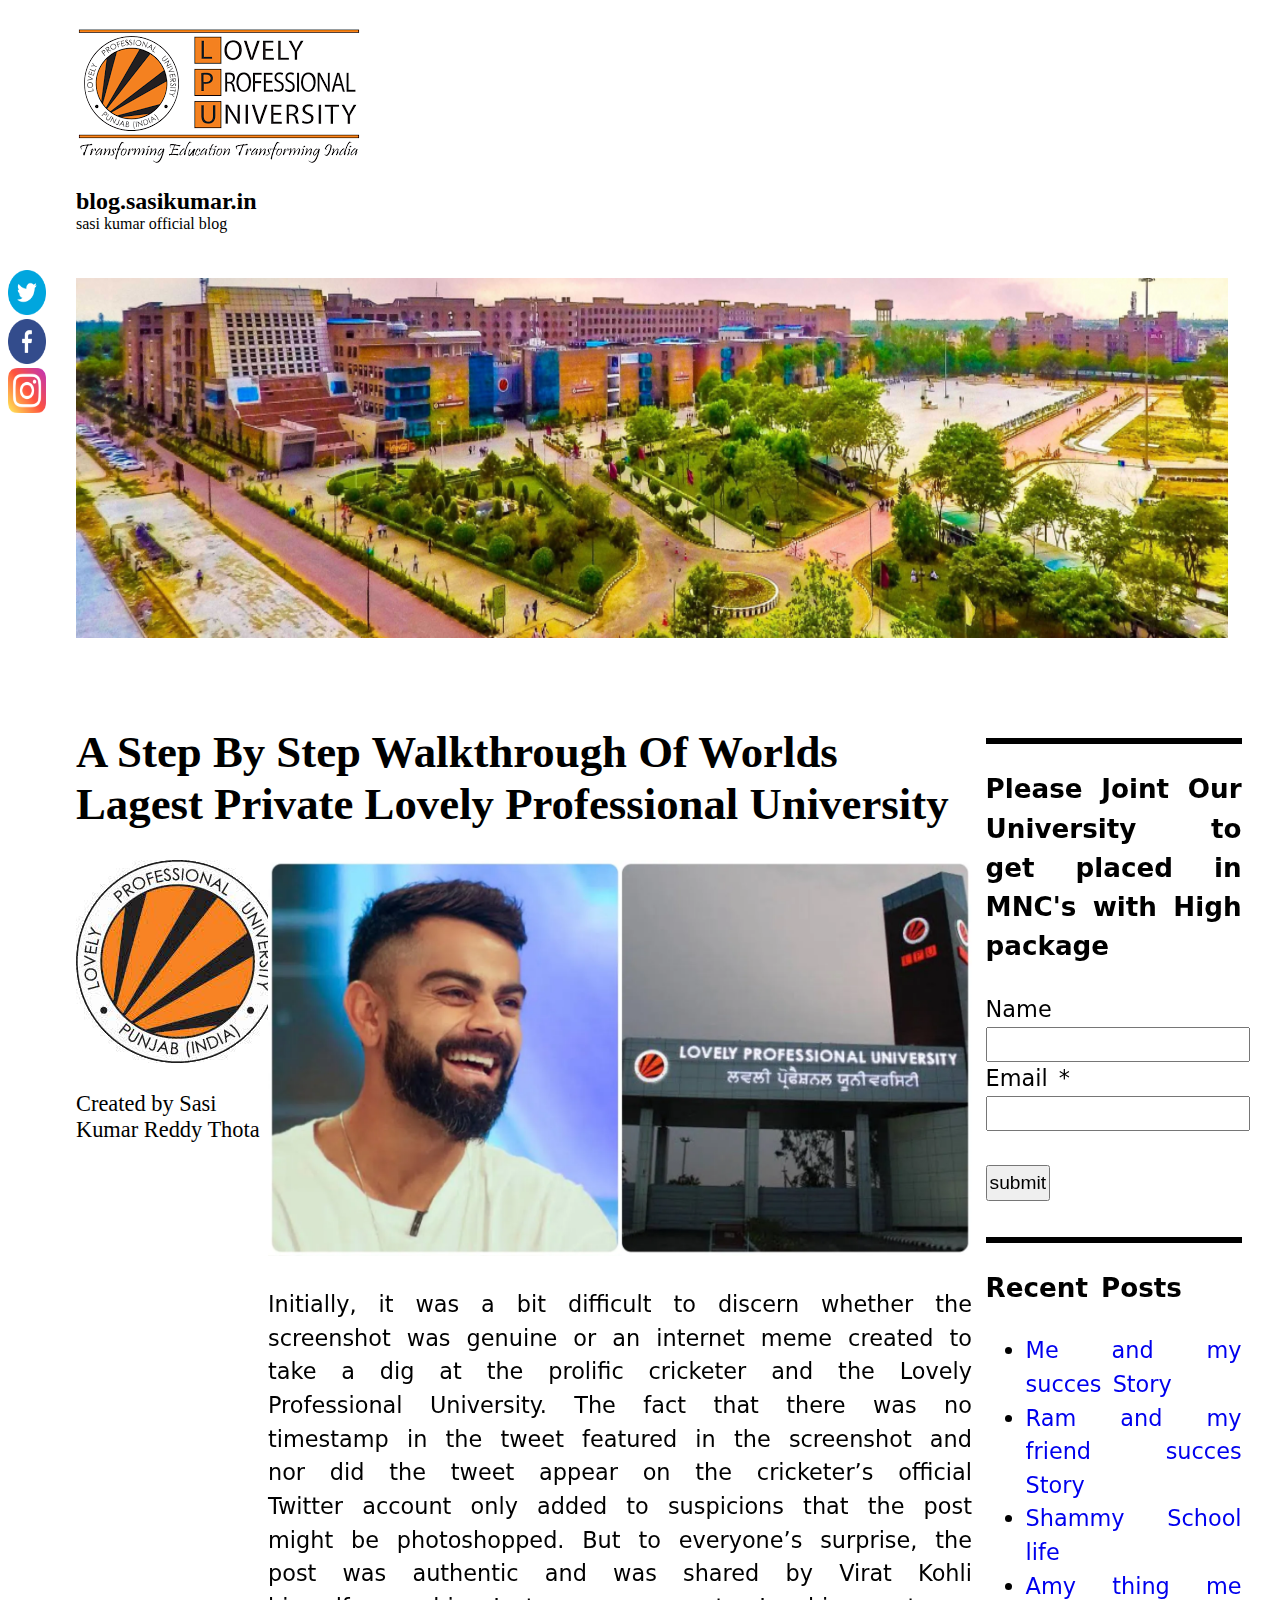
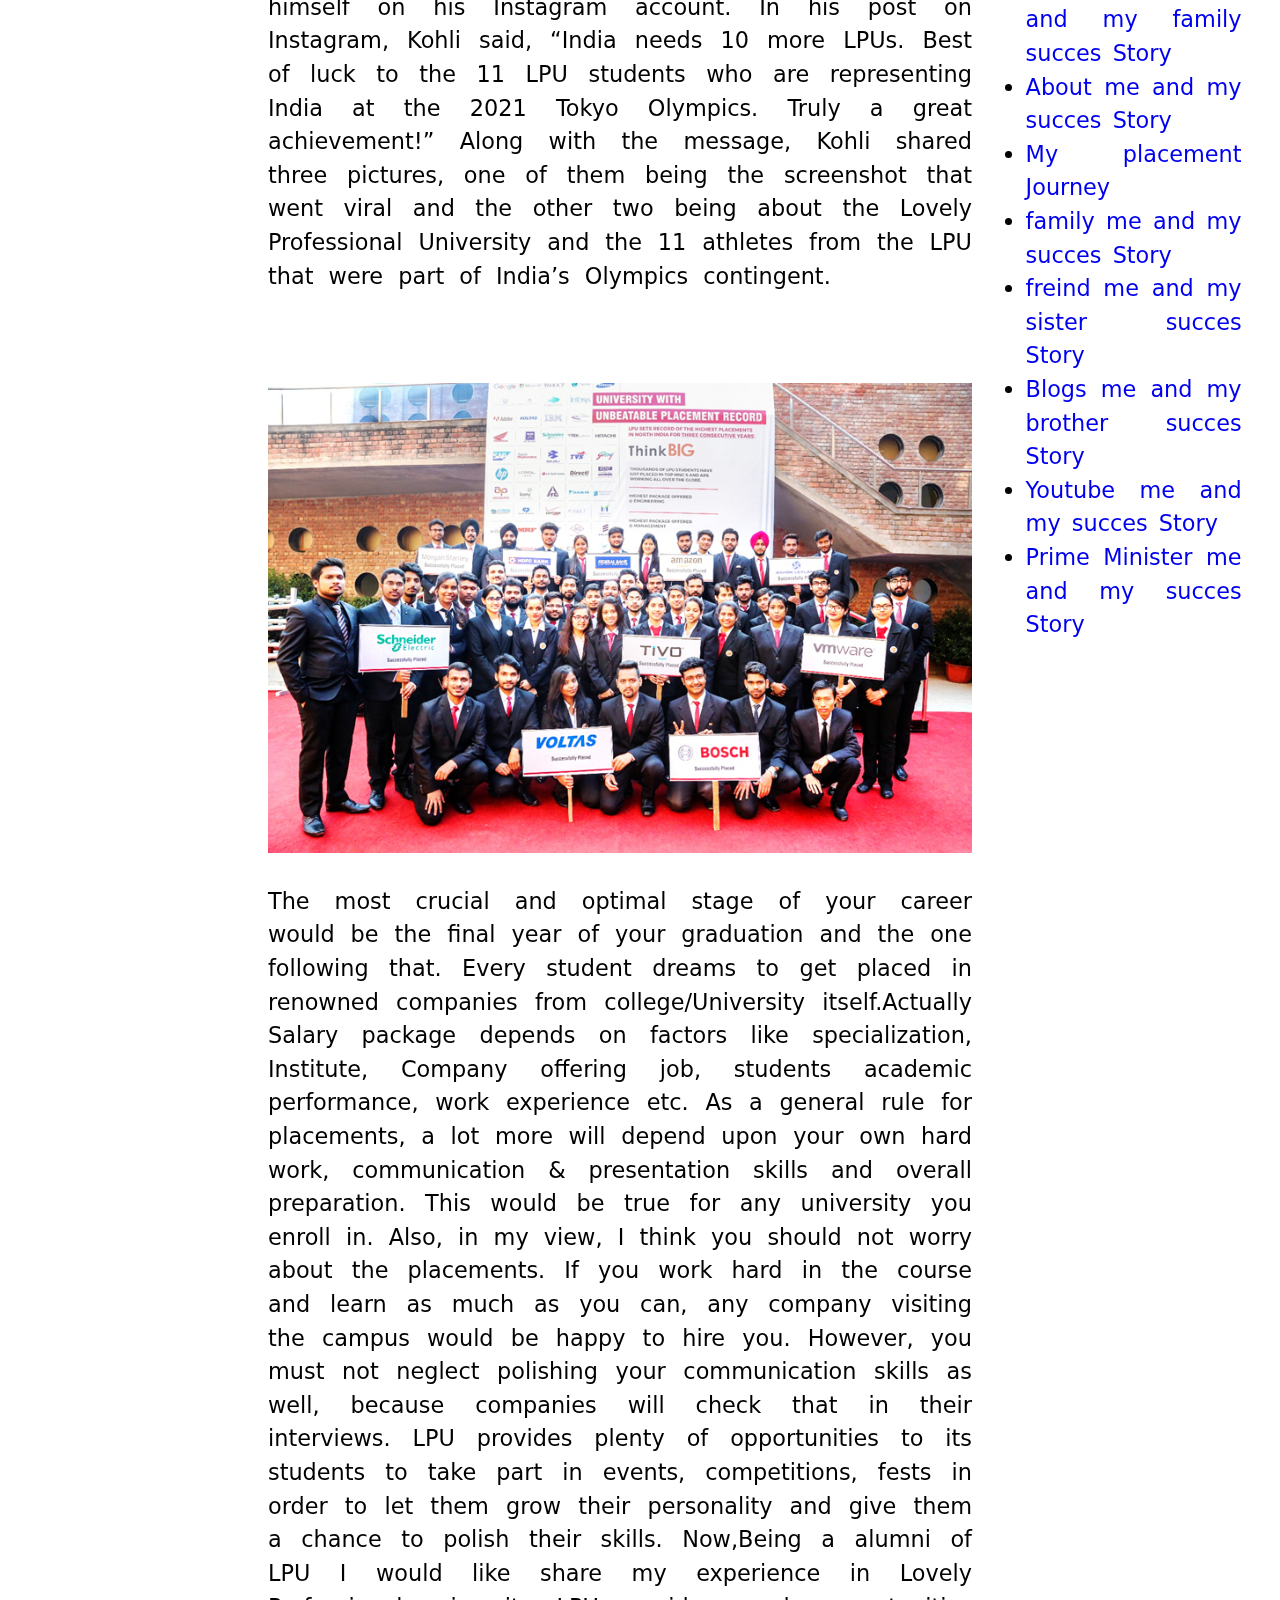
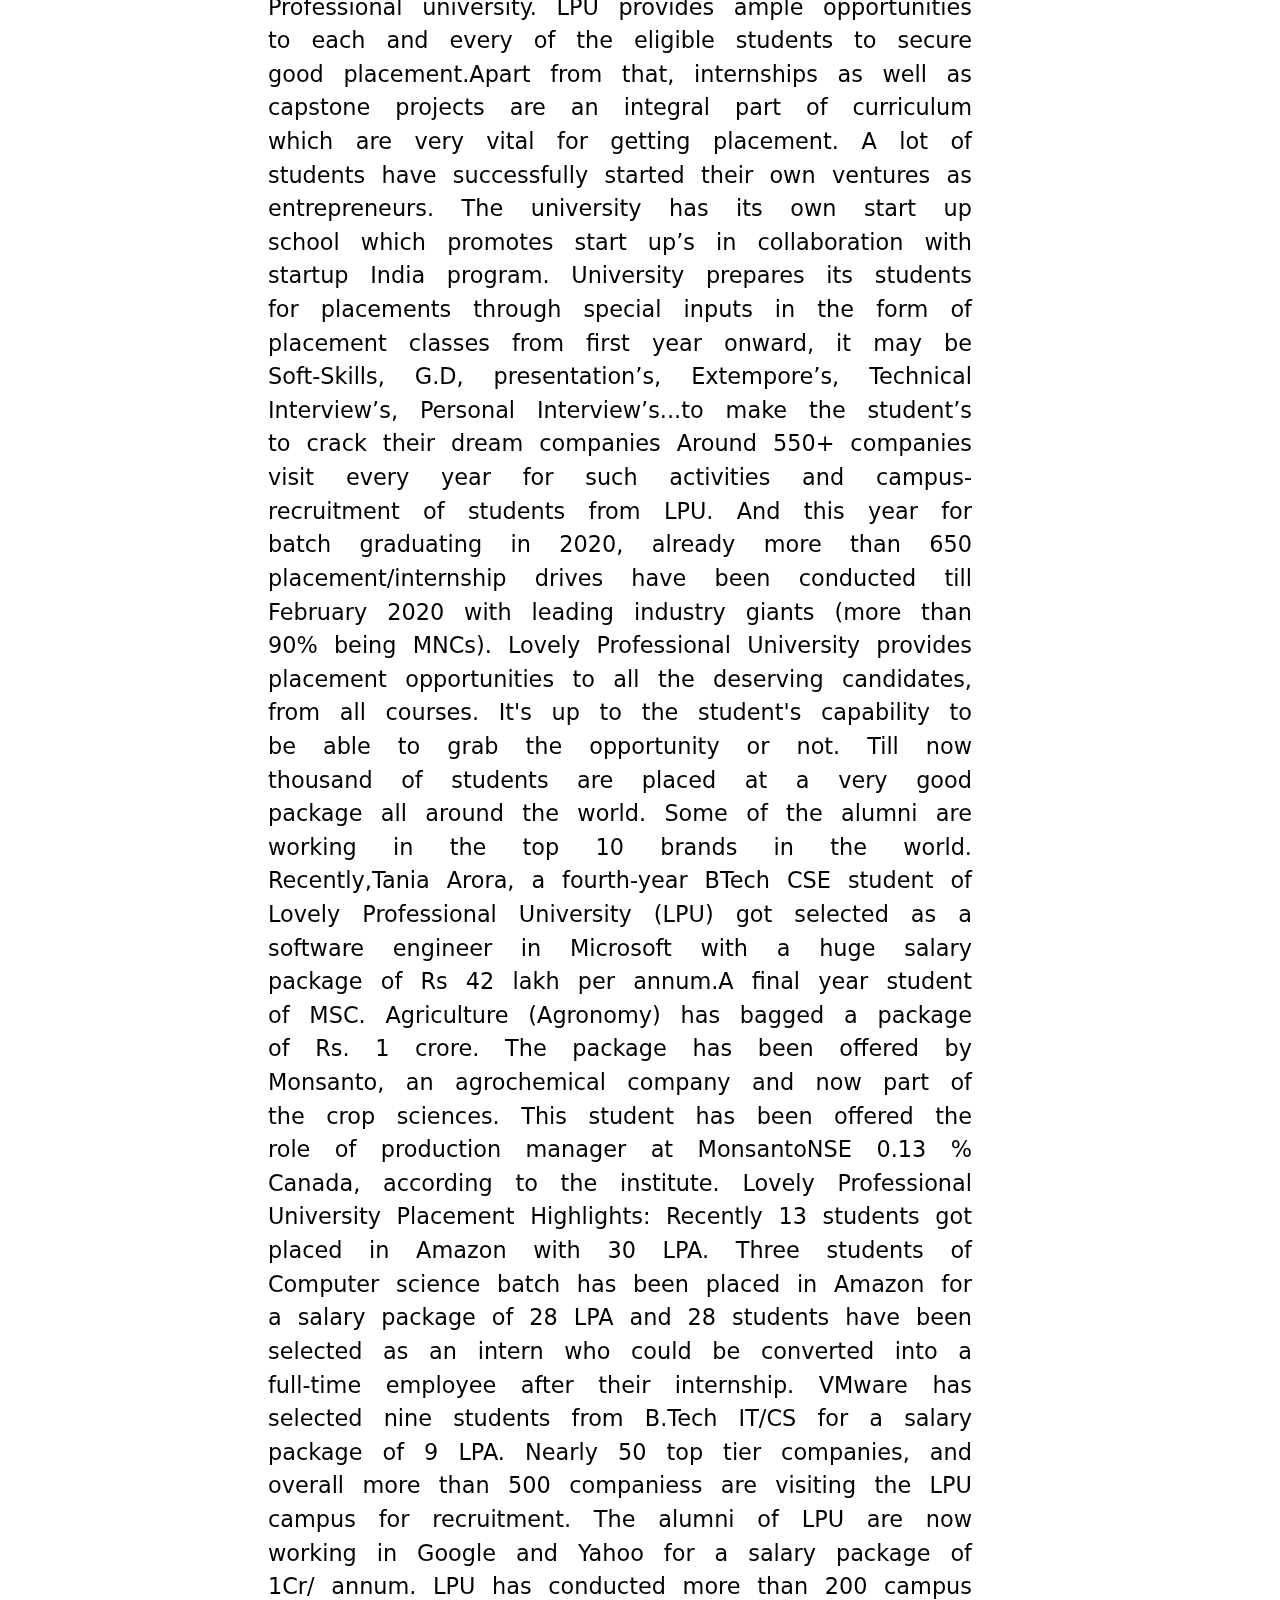
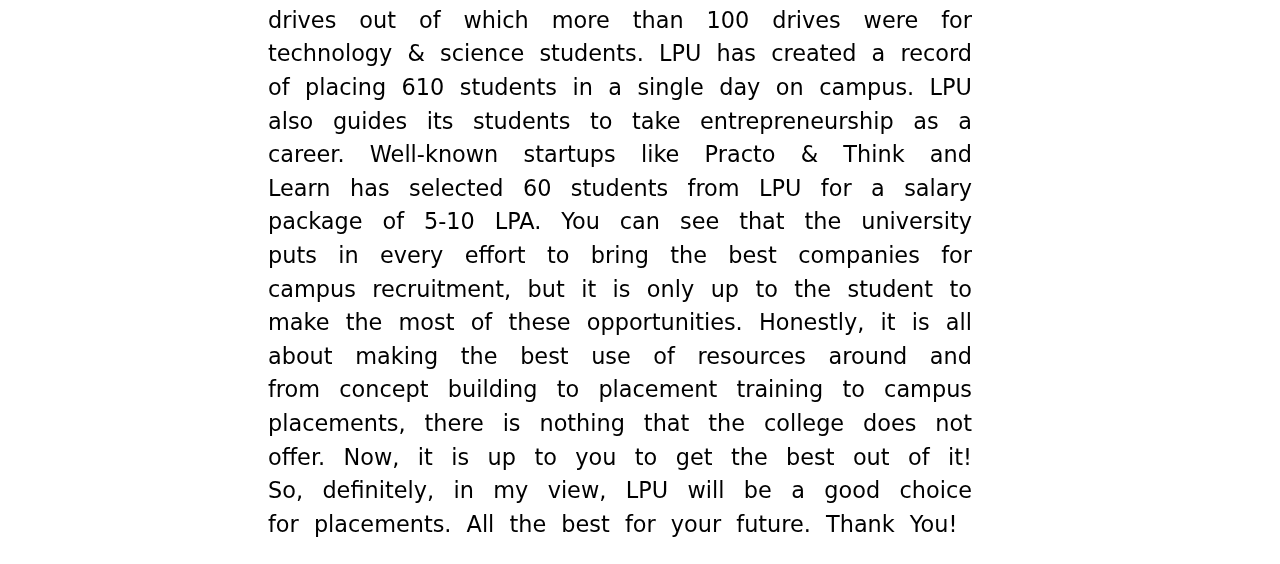
<file: blog/index.html>
<!DOCTYPE html>
<html lang="en">
<head>
    <meta charset="UTF-8">
    <meta http-equiv="X-UA-Compatible" content="IE=edge">
    <meta name="viewport" content="width=device-width, initial-scale=1.0">
    <link rel="stylesheet" href="style.css">
    <title>My Blog</title>
</head>
<body>
    <div id="social-media">
        <img src="twitter.png" alt="" class="media">
        <img src="facebook.png" alt="" class="media">
        <img src="instagram.png" alt="" class="media">
    </div>
    <div class="container">
        <header>
            <img src="download.png" alt="">
            <h2><b>blog.sasikumar.in</b></h2>
            <p>sasi kumar official blog</p>
            <img id="head-image" src="lpu-image.jpg" alt="lpu-online">
        </header>
        <main>
            <div class="heading">
                <h1>A step by step walkthrough of worlds lagest private Lovely Professional University</h1>
            </div>
            <div class="blog-content">
                <div class="author-info">
                    <img src="lpu-logo.jpeg" alt="">
                    <p>Created by Sasi Kumar Reddy Thota</p>
                </div>
                <div class="main-content">
                    <img class="main-images" src="virat.webp" alt="">
                    <p>Initially, it was a bit difficult to discern whether the screenshot was genuine or an internet meme created to take a dig at the prolific cricketer 
                        and the Lovely Professional University. The fact that there was no timestamp in the tweet featured in the screenshot and nor did the tweet appear 
                        on the cricketer’s official Twitter account only added to suspicions that the post might be photoshopped.
                        But to everyone’s surprise, the post was authentic and was shared by Virat Kohli himself on his Instagram account. In his post on Instagram,
                        Kohli said, “India needs 10 more LPUs. Best of luck to the 11 LPU students who are representing India at the 2021 Tokyo Olympics. Truly a great
                        achievement!” Along with the message, Kohli shared three pictures, one of them being the screenshot that went viral
                        and the other two being about the Lovely Professional University and the 11 athletes from the LPU that were part of India’s Olympics contingent.
                    </p><br><br>
                    <img src="fillollu.png" alt="" class="main-images">
                    <p>
                        The most crucial and optimal stage of your career would be the final year of your graduation and the one following that. Every 
                        student dreams to get placed in renowned companies from college/University itself.Actually Salary package depends on factors 
                        like specialization, Institute, Company offering job, students academic performance, work experience etc. As a general rule for placements, a lot more will depend upon your own hard work, communication & presentation skills and overall preparation. This would be true for any university you enroll in. Also, in my view, I think you should not worry about the placements. If you work hard in the course and learn as much as you can, any company visiting the campus would be happy to hire you. However, you must not neglect polishing your communication skills as well, because companies will check that in their interviews. LPU provides plenty of opportunities to its students to take part in events, competitions, fests in order to let them grow their personality and give them a chance to polish their skills. Now,Being a alumni of LPU I would like share my experience in Lovely Professional university. LPU provides ample opportunities to each and every of the eligible students to secure good placement.Apart from that, internships as well as capstone projects are an integral part of curriculum which are very vital for getting placement. A lot of students have successfully started their own ventures as entrepreneurs. The university has its own start up school which promotes start up’s in collaboration with startup India program. University prepares its students for placements through special inputs in the form of placement classes from first year onward, it may be Soft-Skills, G.D, presentation’s, Extempore’s, Technical Interview’s, Personal Interview’s...to make the student’s to crack their dream companies Around 550+ companies visit every year for such activities and campus-recruitment of students from LPU. And this year for batch graduating in 2020, already more than 650 placement/internship drives have been conducted till February 2020 with leading industry giants (more than 90% being MNCs). Lovely Professional University provides placement opportunities to all the deserving candidates, from all courses. It's up to the student's capability to be able to grab the opportunity or not. Till now thousand of students are placed at a very good package all around the world. Some of the alumni are working in the top 10 brands in the world. Recently,Tania Arora, a fourth-year BTech CSE student of Lovely Professional University (LPU) got selected as a software engineer in Microsoft with a huge salary package of Rs 42 lakh per annum.A final year student of MSC. Agriculture (Agronomy) has bagged a package of Rs. 1 crore. The package has been offered by Monsanto, an agrochemical company and now part of the crop sciences. This student has been offered the role of production manager at MonsantoNSE 0.13 % Canada, according to the institute. Lovely Professional University Placement Highlights: Recently 13 students got placed in Amazon with 30 LPA. Three students of Computer science batch has been placed in Amazon for a salary package of 28 LPA and 28 students have been selected as an intern who could be converted into a full-time employee after their internship. VMware has selected nine students from B.Tech IT/CS for a salary package of 9 LPA. Nearly 50 top tier companies, and overall more than 500 companiess are visiting the LPU campus for recruitment. The alumni of LPU are now working in Google and Yahoo for a salary package of 1Cr/ annum. LPU has conducted more than 200 campus drives out of which more than 100 drives were for technology & science students. LPU has created a record of placing 610 students in a single day on campus. LPU also guides its students to take entrepreneurship as a career. Well-known startups like Practo & Think and Learn has selected 60 students from LPU for a salary package of 5-10 LPA. You can see that the university puts in every effort to bring the best companies for campus recruitment, but it is only up to the student to make the most of these opportunities. Honestly, it is all about making the best use of resources around and from concept building to placement training to campus placements, there is nothing that the college does not offer. Now, it is up to you to get the best out of it! So, definitely, in my view, LPU will be a good choice for placements. All the best for your future. Thank You!
                    </p>
                </div>
            </div>
            <aside>
                <h3>Please Joint Our University to get placed in MNC's with High package</h3>
                <form action="">
                    <label for="name">Name</label> <br>
                    <input type="text" id="name" class="input"><br>
                    <label for="email">Email * </label><br>
                    <input type="email" id="email" class="input" required><br> <br>
                    <input type="submit" value="submit" class="submit">
                </form>
                <div>
                    <h3>Recent Posts</h3>
                    <ul>
                        <li><a href="#">Me and my succes Story</a></li>
                        <li><a href="#">Ram and my friend succes Story</a></li>
                        <li><a href="#">Shammy School life</a></li>
                        <li><a href="#">Amy thing me and my family succes Story</a></li>
                        <li><a href="#">About me and my succes Story</a></li>
                        <li><a href="#">My placement Journey</a></li>
                        <li><a href="#">family me and my succes Story</a></li>
                        <li><a href="#">freind me and my sister succes Story</a></li>
                        <li><a href="#">Blogs me and my brother succes Story</a></li>
                        <li><a href="#">Youtube me and my succes Story</a></li>
                        <li><a href="#">Prime Minister me and my succes Story</a></li>
                        
                    </ul>
                </div>

            </aside>
        </main>
       
    </div>
    
</body>
</html>
</file>
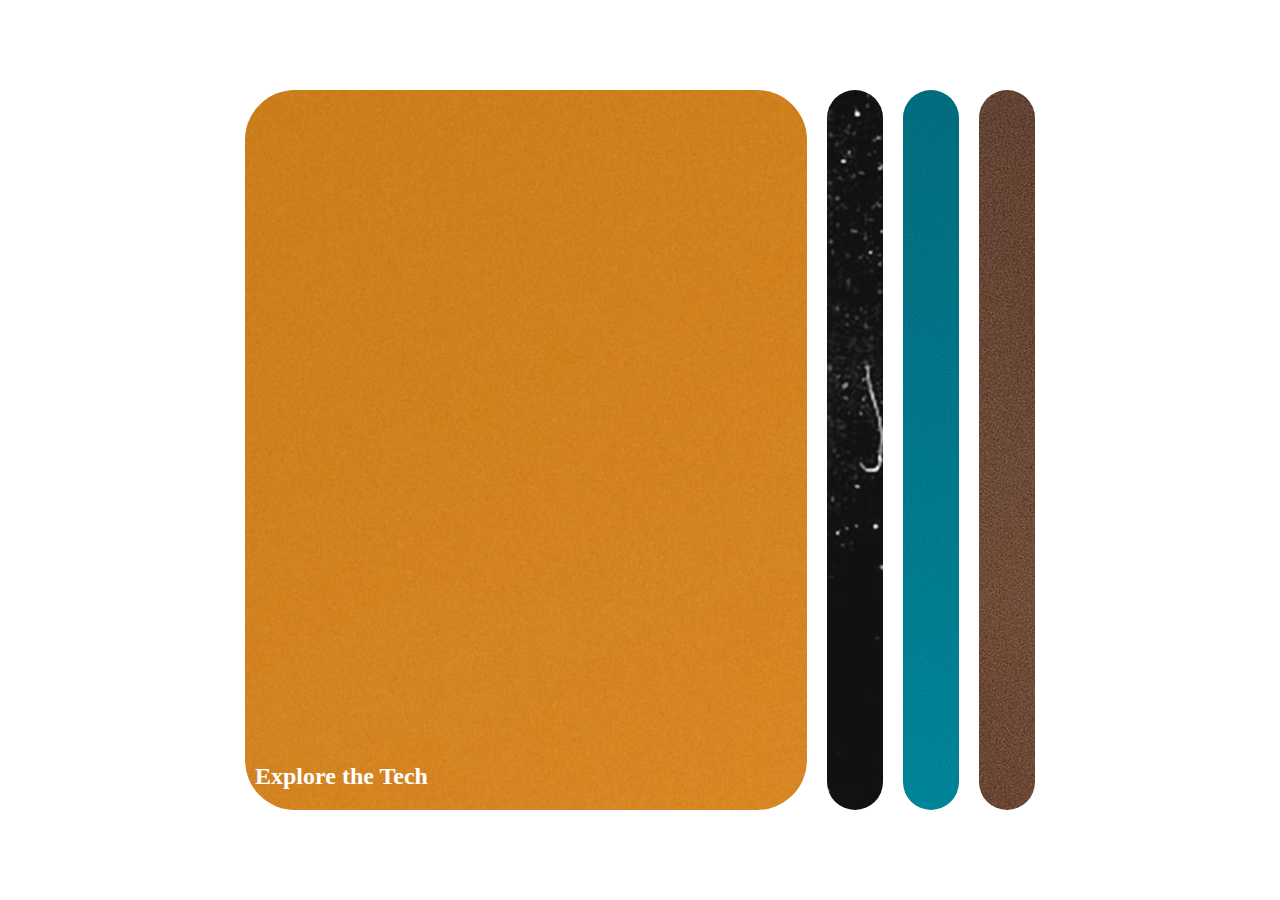
<file: Expanding_Cards_P1/index.html>
<!DOCTYPE html>
<html lang="en">
<head>
    <meta charset="UTF-8">
    <meta http-equiv="X-UA-Compatible" content="IE=edge">
    <meta name="viewport" content="width=device-width, initial-scale=1.0">
    <title>Expanding-cards</title>
    <link rel="stylesheet" href="style.css">
</head>
<body>
    <div class="container">
        <div class="panel active" style="background-image: url(pexels-sound-on-3756879.jpg);">
            <h3>Explore the Tech</h1>
        </div>
        <div class="panel" style="background-image: url(pexels-harsch-shivam-2007647.jpg);">
            <h3>Explore Everything</h3>
        </div>
        <div class="panel" style="background-image: url(pexels-thisisengineering-3913025.jpg);">
            <h3>Explore Everything</h3>
        </div>
        <div class="panel" style="background-image: url(pexels-rfstudio-3825584.jpg);">
            <h3>Explore Everything</h3>
        </div>
    </div>
    <script src="script.js"></script>
</body>
</html>
</file>
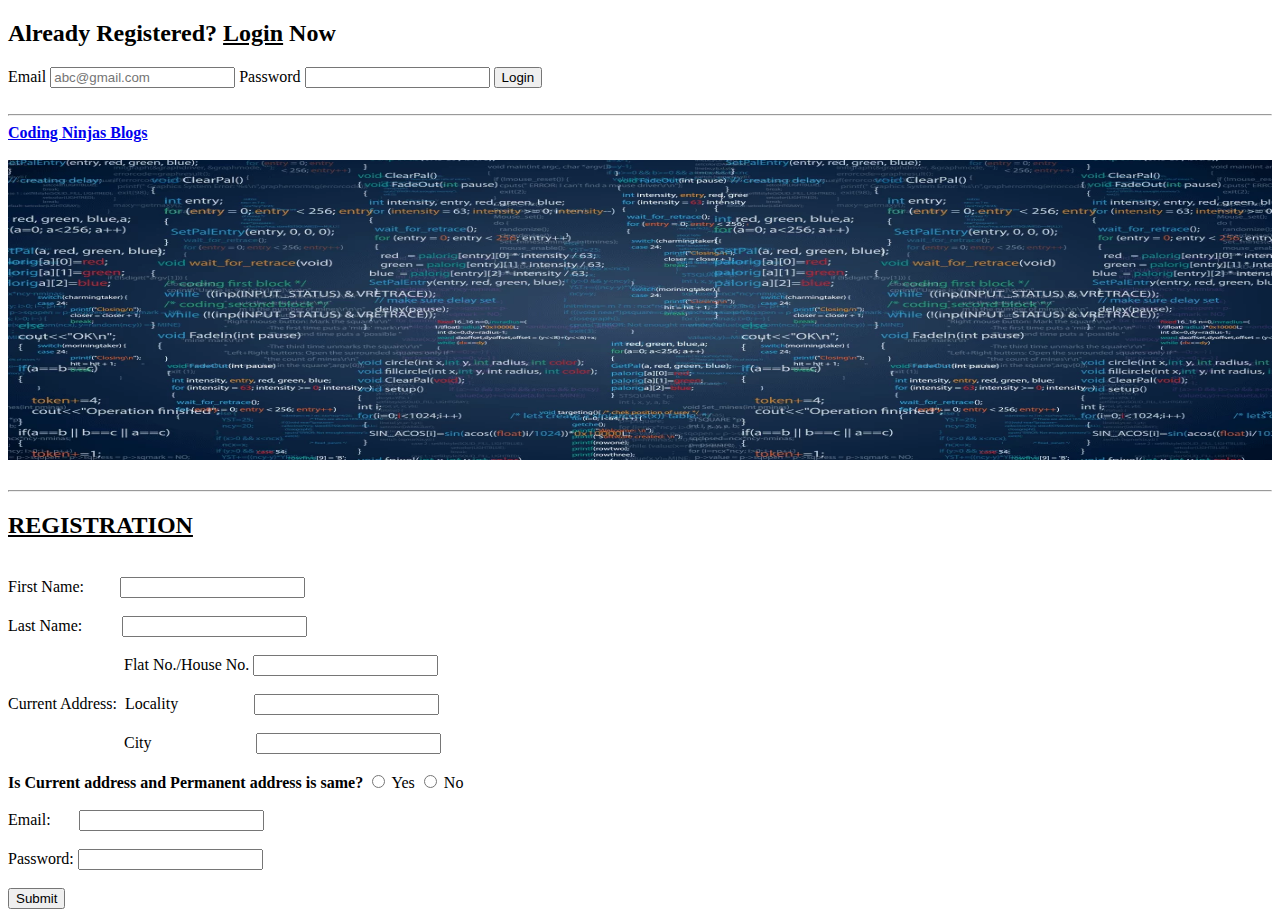
<file: practice_forms/index.html>
<!DOCTYPE html>
<html lang="en">
<head>
    <meta charset="UTF-8">
    <meta http-equiv="X-UA-Compatible" content="IE=edge">
    <meta name="viewport" content="width=device-width, initial-scale=1.0">
    <title>Document</title>
</head>
<body>
    <nav>
        <h2>Already Registered? <u>Login</u> Now</h2>
        <form action="">
            <label for="email">Email</label>
            <input type="email" name="email" id="email" placeholder="abc@gmail.com">
            <label for="password">Password</label>
            <input type="text" name="password" id="password">
            <input type="submit" value="Login">
        </form>
    </nav>
    <br>
    <hr>
    <main>
        <a href="#"><b>Coding Ninjas Blogs</b></a>
        <br><br>
        <img src="coding.webp" alt="" width="100%" height="300px">
        <br><br>
        <hr>
        <form action="">
            <h2><u>REGISTRATION</u></h2> <br>
            <label for="fname">First Name: &nbsp; &nbsp; &nbsp; &nbsp; </label>
            <input type="text" name="fname" id="fname"><br><br>
            <label for="Lname">Last Name: &nbsp; &nbsp; &nbsp; &nbsp;&nbsp; </label>
            <input type="text" name="Lname" id="Lname"><br><br>
            <label for="Fnum">&nbsp; &nbsp; &nbsp; &nbsp;&nbsp;&nbsp; &nbsp; &nbsp; &nbsp;&nbsp;&nbsp; &nbsp; &nbsp; &nbsp; &nbsp;&nbsp;&nbsp;&nbsp; Flat No./House No.</label>
            <input type="number" name="fnum" id="Fnum"><br> <br>
            <label for="loc">Current Address: &nbsp;Locality &nbsp;&nbsp;&nbsp;&nbsp;&nbsp;&nbsp;&nbsp;&nbsp;&nbsp;&nbsp;&nbsp; &nbsp; &nbsp; &nbsp;</label>
            <input type="text" name="Locality" id="loc"><br><br>
            <label for="city">&nbsp; &nbsp; &nbsp; &nbsp;&nbsp;&nbsp; &nbsp; &nbsp; &nbsp;&nbsp;&nbsp; &nbsp; &nbsp; &nbsp; &nbsp;&nbsp;&nbsp;&nbsp; City&nbsp; &nbsp; &nbsp; &nbsp;&nbsp;&nbsp; &nbsp; &nbsp; &nbsp;&nbsp;&nbsp; &nbsp; &nbsp; &nbsp; &nbsp;</label>
            <input type="text" name="Locality" id="loc"><br><br>
            <p style="display: inline;"><b>Is Current address and Permanent address is same? </b></p>
            <input type="radio" name="address" id="address">
            <label for="address">Yes</label>
            <input type="radio" name="address" id="address1">
            <label for="address1">No</label><br><br>
            <label for="email">Email: &nbsp; &nbsp; &nbsp;</label>
            <input type="email" name="email" id="email"><br><br>
            <label for="password">Password: </label>
            <input type="text" name="password" id="password"><br><br>
            <input type="submit" name="Register" id="">
        </form>
    </main>
</body>
</html>
</file>
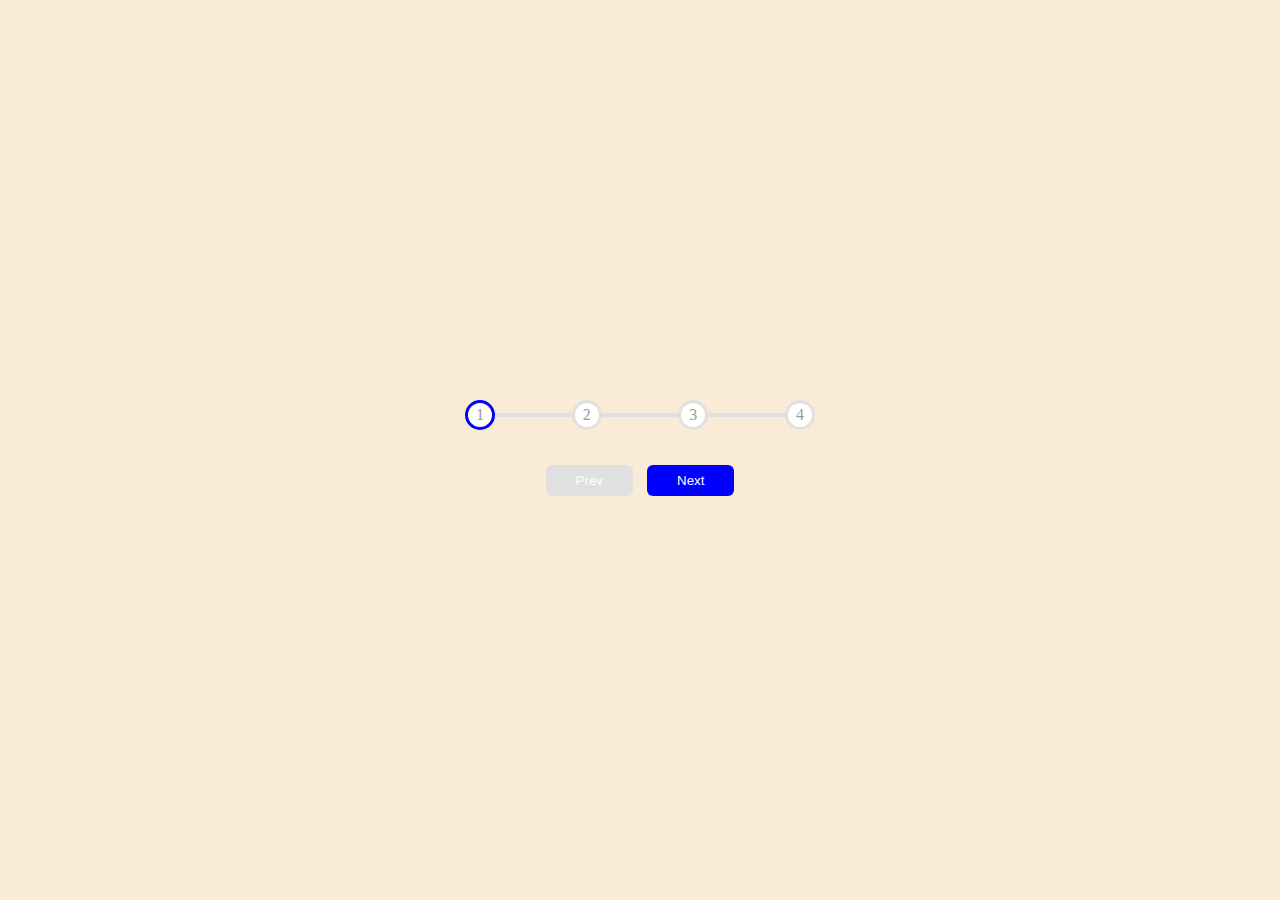
<file: Progress_Steps/index.html>
<!DOCTYPE html>
<html lang="en">
<head>
    <meta charset="UTF-8">
    <meta http-equiv="X-UA-Compatible" content="IE=edge">
    <meta name="viewport" content="width=device-width, initial-scale=1.0">
    <title>Progress Steps</title>
    <link rel="stylesheet" href="style.css">
</head>
<body>
    <div class="container">
        <div class="progress-container">
            <div class="progress" id="progress"></div>
            <div class="circle active">1</div>
            <div class="circle">2</div>
            <div class="circle">3</div>
            <div class="circle">4</div>
        </div>
        <button class="btn" id="prev" disabled>Prev</button>
        <button class="btn" id="next">Next</button>
    </div>
    <script src="script.js"></script>
</body>
</html>
</file>
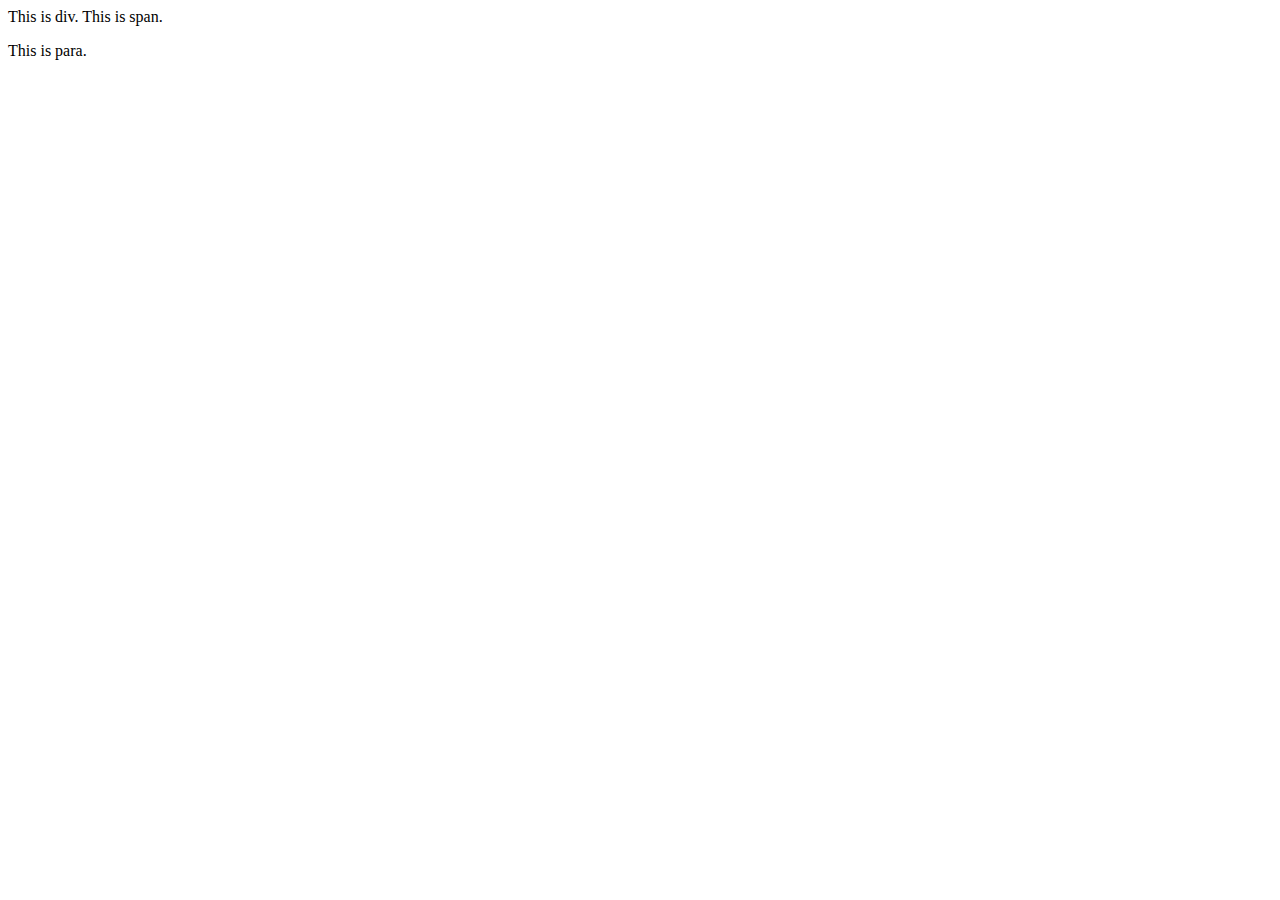
<file: practice_forms/prctice.html>
<!DOCTYPE html>
<html lang="en">
<head>
    <meta charset="UTF-8">
    <meta http-equiv="X-UA-Compatible" content="IE=edge">
    <meta name="viewport" content="width=device-width, initial-scale=1.0">
    <link rel="stylesheet" href="practice.css">
    <title>Document</title>
</head>
<body>
    <div>This is div.
        <span>This is span.</span>
    <p>This is para.</p>
    </div>
    
</body>
</html>
</file>
<file: blog/style.css>
#social-media{
    top: 30vh;
    width: 3vw;
    display: inline-block;
    margin-right: 2vw;
    position: sticky;
    height: 100%;
}
.media{
    height: 5vh;
    width: 3vw;
}
.container{
    height: 100vh;
    width: 90vw;
    display: inline-block;
    vertical-align: top;
}
.container header h2,.container header p{
    margin-top: 0%;
    margin-bottom: 0%;
}
#head-image{
    margin-top: 5vh;
    width: 90vw;
    height: 40vh;
}
main{
    margin-top: 6vh;
    font-size: 1.4rem;
}
main .heading h1{
    text-transform: capitalize;
}
.heading{
    width: 70vw;
    display: inline-block;
}
.blog-content{
    width: 70vw;
    display:inline-block;
}

.author-info{
    width: 15vw;
    display: inline-block;
}
.main-content{
    width: 55vw;
    display: inline-block;
    position: absolute;
    font-family: system-ui;
    line-height: 1.5;
    word-spacing: 8px;
    text-align: justify;
}
aside{
    width: 20vw;
    display: inline-block;
    position: absolute;
    top: 82vh;
    left: 77vw;
    font-family: system-ui;
    line-height: 1.5;
    word-spacing: 4px;
    text-align: justify;
}
.main-images{
    width: 55vw;
}
.input{
    width: 20vw;
    height: 3vh;
    padding: 2px;
    font-size: 1.2rem;
}
.submit{
    height: 4vh;
    padding: 2px;
    font-size: 1.2rem;
    width: 5vw;
    margin-bottom: 4vh;
}
form{
    
    border-bottom: 6px solid black;
    
}
aside{
    border-top: 6px solid black;
    
    
}
a{
    text-decoration: none;
    /* color: black; */
}
</file>
<file: Expanding_Cards_P1/style.css>
*{
    box-sizing: border-box;
}

body{
    font-family: cursive;
    display: flex;
    align-items: center;
    justify-content: center;
    height: 100vh;
    overflow: hidden;
    margin: 0;

}
.container{
    display: flex;
    width: 90vh;
}
.panel{
    height: 80vh;
    border-radius: 50px;
    color: white;
    cursor: pointer;
    flex: 0.5;
    margin: 10px;
    position: relative;
    transition: flex 0.7s ease-in;
}
.panel h3{
    font-size: 24px;
    position: absolute;
    bottom: 20px;
    left: 10px;
    margin: 0;
    opacity: 0;
}
.active{
    flex: 5;
}
.active h3{
    opacity: 1;
}

@media(max-width:480px)
{
    .container{
        width: 100vw;
    }
    .panel:nth-of-type(3),.panel:nth-of-type(4){
        display: none;
    }
}
</file>
<file: Progress_Steps/style.css>
*{
    box-sizing: border-box;
}
body{
    background-color: antiquewhite;
    display: flex;
    align-items: center;
    justify-content: center;
    height: 100vh;
    margin: 0;
}
.container{
    text-align: center;
}
.progress-container{
    display: flex;
    flex-direction: row;
    justify-content: space-between;
    position: relative;
    margin-bottom: 30px;
    max-width: 100%;
    width: 350px;
    /* left: 300px; */
}

.progress-container::before{
    content: '';
    background-color: #e0e0e0;
    position:absolute;
    top: 50%;
    left: 0%;
    transform: translateY(-50%);
    height: 4px;
    width: 100%;
    z-index: -1;
}
.progress{
    background-color: blue;
    position:absolute;
    top: 50%;
    left: 0%;
    transform: translateY(-50%);
    height: 4px;
    width: 0%;
    z-index: -1;
    transition: .4s ease;
}
.circle{
    background-color: white;
    color: #999;
    border-radius: 50%;
    height: 30px;
    width: 30px;
    display: flex;
    align-items: center;
    justify-content: center;
    border: 3px solid #e0e0e0;
    transition: .4s ease;
}

.circle.active{
    border-color: blue;
}

.btn{
    background-color: blue;
    color: white;
    border: 0px;
    border-radius: 6px;
    padding: 8px 30px;
    margin: 5px;
    cursor: pointer;
}

.btn:active{
    transform: scale(.20);
}
.btn:focus{
    outline: 0;
}
.btn:disabled{
    background-color:#e0e0e0;
    cursor: not-allowed;
}
</file>
<file: practice_forms/practice.css>
div{
    display: inline;
}
</file>
